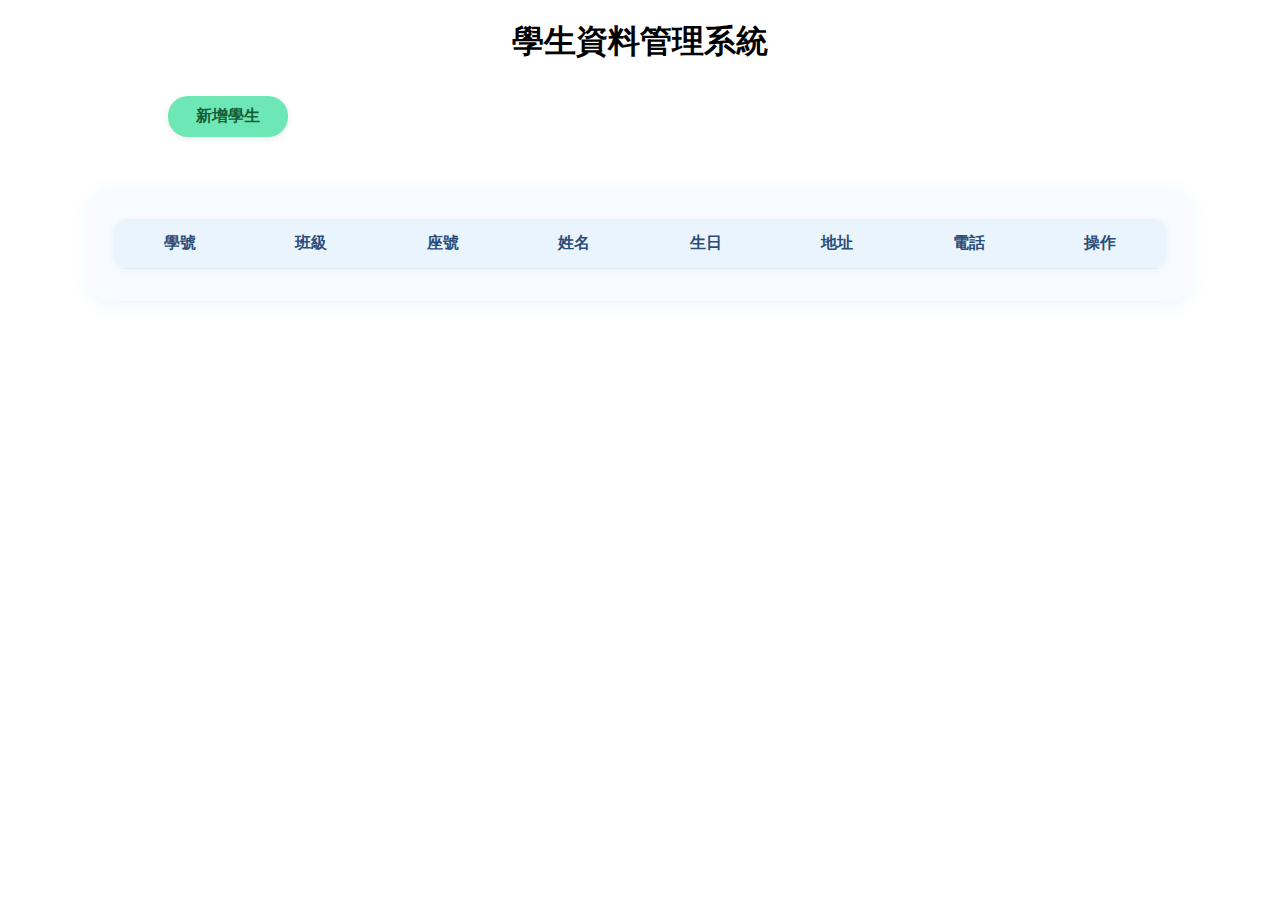
<file: 11401-AJAX-master/app2/index.html>
<!DOCTYPE html>
<html lang="en">
<head>
    <meta charset="UTF-8">
    <meta name="viewport" content="width=device-width, initial-scale=1.0">
    <meta http-equiv="X-UA-Compatible" content="ie=edge">
    <title>學生資料管理系統</title>
    <link rel="shortcut icon" href="#" type="image/x-icon">
    <link rel="stylesheet" href="style.css">
    <!---匯入要使用的函式庫--->
    <script src="jquery.js"></script>
  <style>
    .class-nav{
      width:fit-content;
      margin: 0 auto;
    }
  .class-nav button {
    background-color: #7ec9f5;
    border: none;
    border-radius: 20px;
    box-shadow: 0 2px 6px rgba(0,0,0,0.08);
    padding: 10px 24px;
    margin: 6px 8px;
    font-size: 1rem;
    cursor: pointer;
    transition: background 0.2s, box-shadow 0.2s;
  }
  .class-nav button:hover {
    background-color: #708ef1;
    box-shadow: 0 4px 12px rgba(60,60,180,0.15);
  }

  .class-nav button.active{
    background-color: #708ef1;
    /* color: white; */
  }

  .students {
    margin: 32px auto;
    max-width: 1100px;
    background: #f8fbff;
    border-radius: 18px;
    box-shadow: 0 4px 18px rgba(60, 120, 200, 0.08);
    padding: 32px 24px;
  }

  .students table {
    width: 100%;
    border-collapse: collapse;
    background: white;
    border-radius: 12px;
    overflow: hidden;
    box-shadow: 0 2px 8px rgba(60, 120, 200, 0.06);
  }

  .students th, .students td {
    padding: 14px 12px;
    text-align: center;
    border-bottom: 1px solid #e3eaf2;
    font-size: 1rem;
  }

  .students th {
    background: #eaf4fc;
    color: #2a4d7a;
    font-weight: 600;
  }

  .students tr:last-child td {
    border-bottom: none;
  }

  .students tbody tr:hover {
    background: #f0f6ff;
    transition: background 0.2s;
  }
  .edit-btn, .delete-btn {
    padding: 7px 18px;
    border: none;
    border-radius: 16px;
    font-size: 0.98rem;
    margin: 0 4px;
    cursor: pointer;
    transition: background 0.18s, color 0.18s, box-shadow 0.18s;
    box-shadow: 0 1px 4px rgba(60,120,200,0.07);
  }

  .edit-btn {
    background-color: #ffe082;
    color: #4e3d00;
  }

  .edit-btn:hover {
    background-color: #ffd54f;
    color: #2d2200;
  }

  .delete-btn {
    background-color: #ff8a80;
    color: #fff;
  }

  .delete-btn:hover {
    background-color: #e53935;
    color: #fff;
  }
  .add-student{
    background-color: #6ee7b7;
      color: #155e36;
      border: none;
      border-radius: 20px;
      box-shadow: 0 2px 6px rgba(0,0,0,0.08);
      padding: 10px 28px;
      font-size: 1rem;
      font-weight: 600;
      margin: 12px 0 18px 8px;
      cursor: pointer;
      transition: background 0.2s, box-shadow 0.2s;
  }
  </style>

</head>
<body>
  <h1 class="header">學生資料管理系統</h1>
  <div class="class-nav"></div>
  <div style="width:75%;margin:10px auto;">
    <button class="add-student" onclick="location.href='add_student.html'">
      新增學生
    </button>
    
  </div>
  <div class="students">
    <table>
      <thead>
        <tr>
          <th>學號</th>
          <th>班級</th>
          <th>座號</th>
          <th>姓名</th>
          <th>生日</th>
          <th>地址</th>
          <th>電話</th>
          <th>操作</th>
        </tr>
      </thead>
      <tbody>
      </tbody>
    </table>

  </div>
  
</body>
</html>
<script>
/************************************
* 1.考慮觸發行為的事件
* 2.建立監聽行為
* 3.考慮是否需要代入參數
* 4.是否會有回傳值？回傳值的功用及處理？
* 5.是否需要更新畫面內容？更新畫面的方法？
************************************/

getClassrooms();

//取得所有班級資料
function getClassrooms(){
  $.get("./api/classrooms.php",function(classrooms){
      console.log(classrooms)
      $(".class-nav").html('');
      classrooms.forEach(item=>{
         $(".class-nav").append(`<button data-classroom='${item.classroom}'>${item.name}</button>`)
      })

      $('.class-nav button').on('click',function(){
        let classroom = $(this).data('classroom');
          getClassStudents(classroom);

          $('.class-nav button').removeClass('active'); // 移除所有按鈕的 active 類別
          $(this).addClass('active'); // 為當前按鈕添加 active 類別
      })
  })
}
getClassStudents('101'); // 預設載入101班級的學生資料
//取得班級資料的函式
function getClassStudents(classroom){
  $(".students tbody").html(''); // 清空現有的學生資料
  $.get(`./api/get_students.php`,{classroom},function(data){
    console.log(data);
    //這裡可以處理取得的班級資料，例如顯示在畫面上
    data.forEach(student=>{

      $(".students tbody").append(`
        <tr>
          <td>${student.uni_id}</td>
          <td>${student.classname}</td>
          <td>${student.seat_num}</td>
          <td>${student.name}</td>
          <td>${student.birthday}</td>
          <td>${student.address}</td>
          <td>${student.telphone}</td>
          <td>
            <button class="edit-btn" data-id="${student.id}"  onclick="location.href='edit_student.html?id=${student.id}'">編輯</button>
            <button class="delete-btn" data-id="${student.id}" onclick='del(${student.id})'>刪除</button>
          </td>
        </tr>
      `);

    })




  })
}

//新增資料的函式
function create(){

}

//查詢資料的函式
function query(){

}

//編輯資料的函式
function update(){

}

//刪除資料的函式
//$(".delete-btn").on("click",()=>{})
function del(id){

  if(confirm("確定要刪除這筆資料嗎?")){
    $.post("./api/del_student.php",{id},function(res){
      console.log(res);
      if(res.success){
        alert("刪除成功");
        //location.reload(); // 刷新頁面
        getClassStudents($('.class-nav button.active').data('classroom')); // 刷新當前班級的學生資料
      }else{
        alert("刪除失敗，請稍後再試");
      }
    });
  }
}

</script>
</file>
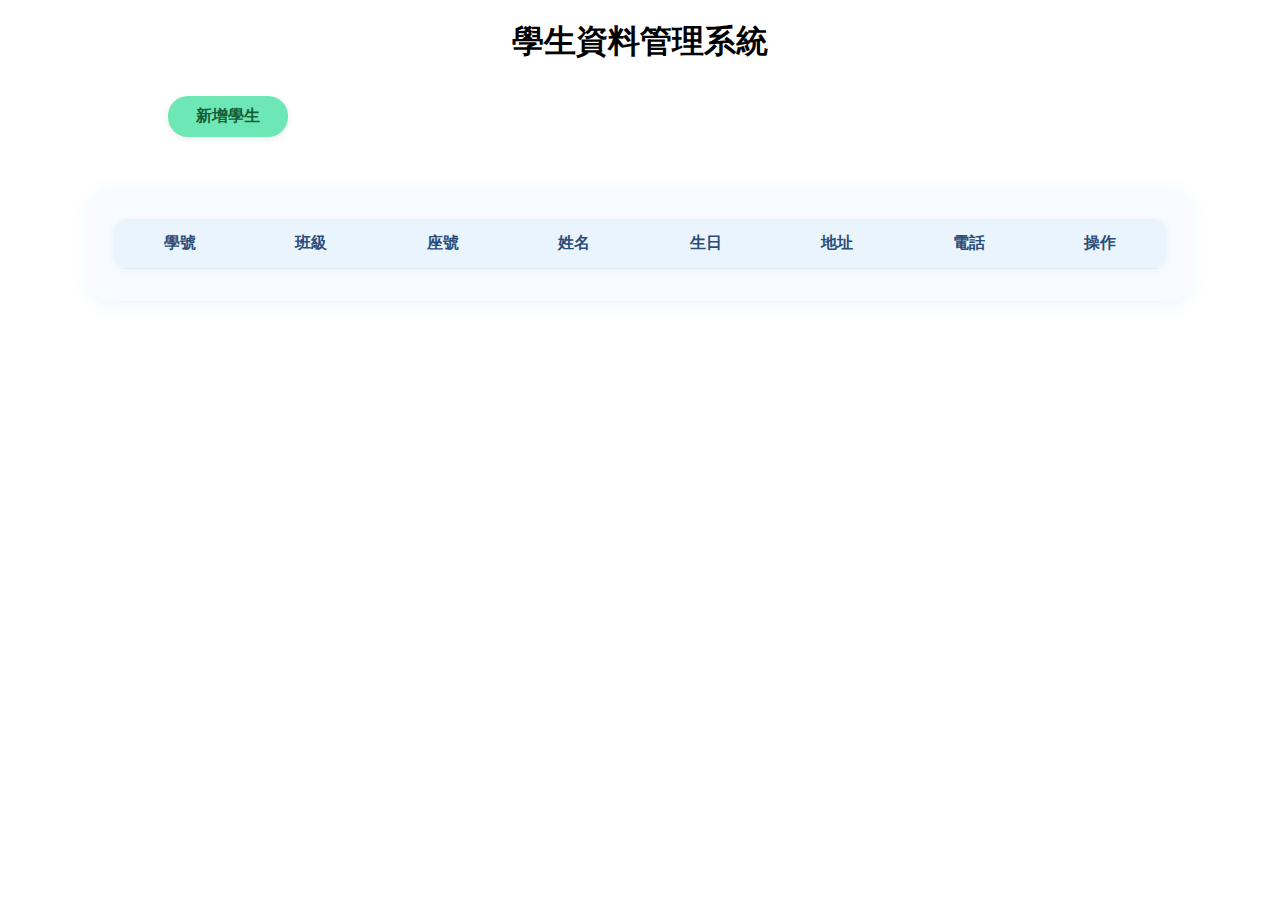
<file: 11401-AJAX-master/app3/index.html>
<!DOCTYPE html>
<html lang="en">

<head>
  <meta charset="UTF-8" />
  <meta name="viewport" content="width=device-width, initial-scale=1.0" />
  <meta http-equiv="X-UA-Compatible" content="ie=edge" />
  <title>學生資料管理系統</title>
  <link rel="shortcut icon" href="#" type="image/x-icon" />
  <link rel="stylesheet" href="style.css" />
  <!---匯入要使用的函式庫--->
  <link href="https://cdn.jsdelivr.net/npm/bootstrap@5.3.7/dist/css/bootstrap.min.css" rel="stylesheet"
    integrity="sha384-LN+7fdVzj6u52u30Kp6M/trliBMCMKTyK833zpbD+pXdCLuTusPj697FH4R/5mcr" crossorigin="anonymous" />

  <script src="jquery.js"></script>
  <style>
    .class-nav {
      width: fit-content;
      margin: 0 auto;
    }

    .class-nav button {
      background-color: #7ec9f5;
      border: none;
      border-radius: 20px;
      box-shadow: 0 2px 6px rgba(0, 0, 0, 0.08);
      padding: 10px 24px;
      margin: 6px 8px;
      font-size: 1rem;
      cursor: pointer;
      transition: background 0.2s, box-shadow 0.2s;
    }

    .class-nav button:hover {
      background-color: #708ef1;
      box-shadow: 0 4px 12px rgba(60, 60, 180, 0.15);
    }

    .class-nav button.active {
      background-color: #708ef1;
      /* color: white; */
    }

    .students {
      margin: 32px auto;
      max-width: 1100px;
      background: #f8fbff;
      border-radius: 18px;
      box-shadow: 0 4px 18px rgba(60, 120, 200, 0.08);
      padding: 32px 24px;
    }

    .students table {
      width: 100%;
      border-collapse: collapse;
      background: white;
      border-radius: 12px;
      overflow: hidden;
      box-shadow: 0 2px 8px rgba(60, 120, 200, 0.06);
    }

    .students th,
    .students td {
      padding: 14px 12px;
      text-align: center;
      border-bottom: 1px solid #e3eaf2;
      font-size: 1rem;
    }

    .students th {
      background: #eaf4fc;
      color: #2a4d7a;
      font-weight: 600;
    }

    .students tr:last-child td {
      border-bottom: none;
    }

    .students tbody tr:hover {
      background: #f0f6ff;
      transition: background 0.2s;
    }

    .edit-btn,
    .delete-btn {
      padding: 7px 18px;
      border: none;
      border-radius: 16px;
      font-size: 0.98rem;
      margin: 0 4px;
      cursor: pointer;
      transition: background 0.18s, color 0.18s, box-shadow 0.18s;
      box-shadow: 0 1px 4px rgba(60, 120, 200, 0.07);
    }

    .edit-btn {
      background-color: #ffe082;
      color: #4e3d00;
    }

    .edit-btn:hover {
      background-color: #ffd54f;
      color: #2d2200;
    }

    .delete-btn {
      background-color: #ff8a80;
      color: #fff;
    }

    .delete-btn:hover {
      background-color: #e53935;
      color: #fff;
    }

    .add-student {
      background-color: #6ee7b7;
      color: #155e36;
      border: none;
      border-radius: 20px;
      box-shadow: 0 2px 6px rgba(0, 0, 0, 0.08);
      padding: 10px 28px;
      font-size: 1rem;
      font-weight: 600;
      margin: 12px 0 18px 8px;
      cursor: pointer;
      transition: background 0.2s, box-shadow 0.2s;
    }
  </style>
</head>

<body>
  <h1 class="header">學生資料管理系統</h1>
  <div class="class-nav"></div>
  <div style="width: 75%; margin: 10px auto">
    <button class="add-student btn btn-primary" type="button">
      新增學生
    </button>
  </div>
  <div class="students">
    <table>
      <thead>
        <tr>
          <th>學號</th>
          <th>班級</th>
          <th>座號</th>
          <th>姓名</th>
          <th>生日</th>
          <th>地址</th>
          <th>電話</th>
          <th>操作</th>
        </tr>
      </thead>
      <tbody></tbody>
    </table>
  </div>

  <div id="modal">
    <!--modal-->

    <!--modal-->
  </div>
</body>

</html>
<script src="https://cdn.jsdelivr.net/npm/bootstrap@5.3.7/dist/js/bootstrap.bundle.min.js"
  integrity="sha384-ndDqU0Gzau9qJ1lfW4pNLlhNTkCfHzAVBReH9diLvGRem5+R9g2FzA8ZGN954O5Q" crossorigin="anonymous"></script>
<script>

//modal的控制

$(".add-student").on('click',function (){
  $.get("./add_student.php",function(modal){
    $("#modal").html(modal)
    const studentModal = new bootstrap.Modal('#studentModal', {
        keyboard: false
    })
    studentModal.show();

  })
})




  /************************************
   * 1.考慮觸發行為的事件
   * 2.建立監聽行為
   * 3.考慮是否需要代入參數
   * 4.是否會有回傳值？回傳值的功用及處理？
   * 5.是否需要更新畫面內容？更新畫面的方法？
   ************************************/





  getClassrooms();

  //取得所有班級資料
  function getClassrooms() {
    $.get("./api/classrooms.php", function (classrooms) {
      console.log(classrooms);
      $(".class-nav").html("");
      classrooms.forEach((item) => {
        $(".class-nav").append(
          `<button data-classroom='${item.classroom}'>${item.name}</button>`
        );
      });

      $(".class-nav button").on("click", function () {
        let classroom = $(this).data("classroom");
        getClassStudents(classroom);

        $(".class-nav button").removeClass("active"); // 移除所有按鈕的 active 類別
        $(this).addClass("active"); // 為當前按鈕添加 active 類別
      });
    });
  }
  getClassStudents("101"); // 預設載入101班級的學生資料
  //取得班級資料的函式
  function getClassStudents(classroom) {
    $(".students tbody").html(""); // 清空現有的學生資料
    $.get(`./api/get_students.php`, { classroom }, function (data) {
      console.log(data);
      //這裡可以處理取得的班級資料，例如顯示在畫面上
      data.forEach((student) => {
        $(".students tbody").append(`
        <tr>
          <td>${student.uni_id}</td>
          <td>${student.classname}</td>
          <td>${student.seat_num}</td>
          <td>${student.name}</td>
          <td>${student.birthday}</td>
          <td>${student.address}</td>
          <td>${student.telphone}</td>
          <td>
            <button class="edit-btn" data-id="${student.id}">編輯</button>
            <button class="delete-btn" data-id="${student.id}" onclick='del(${student.id})'>刪除</button>
          </td>
        </tr>
      `);
      });



      //在載入完學生資料後，為每個編輯按鈕添加點擊事件
      $(".edit-btn").on("click", function () {

        
        $.get("./edit_student.php",{id:$(this).data("id")},(modal)=>{
          $("#modal").html(modal)
          getStudent($(this).data("id"));
         // 2. 取得剛剛插入的 DOM element
        const modalEl = document.getElementById("studentModal");

        // 3. 建立 Bootstrap Modal 實例
        const studentModal = new bootstrap.Modal(modalEl, {
          keyboard: false
        });

          $("#studentModal").on("hidden.bs.modal",function(){
            studentModal.dispose(); // 釋放 modal 的資源
            $("#modal").empty();
          }) 
          studentModal.show();
        })
      

      }
      )
    });
  }

  //新增資料的函式
  function create() { }

  //查詢資料的函式
  function query() { }

  //編輯資料的函式
  function update() { }

  //刪除資料的函式
  //$(".delete-btn").on("click",()=>{})
  function del(id) {
    if (confirm("確定要刪除這筆資料嗎?")) {
      $.post("./api/del_student.php", { id }, function (res) {
        console.log(res);
        if (res.success) {
          alert("刪除成功");
          //location.reload(); // 刷新頁面
          getClassStudents($(".class-nav button.active").data("classroom")); // 刷新當前班級的學生資料
        } else {
          alert("刪除失敗，請稍後再試");
        }
      });
    }
  }
</script>
</file>
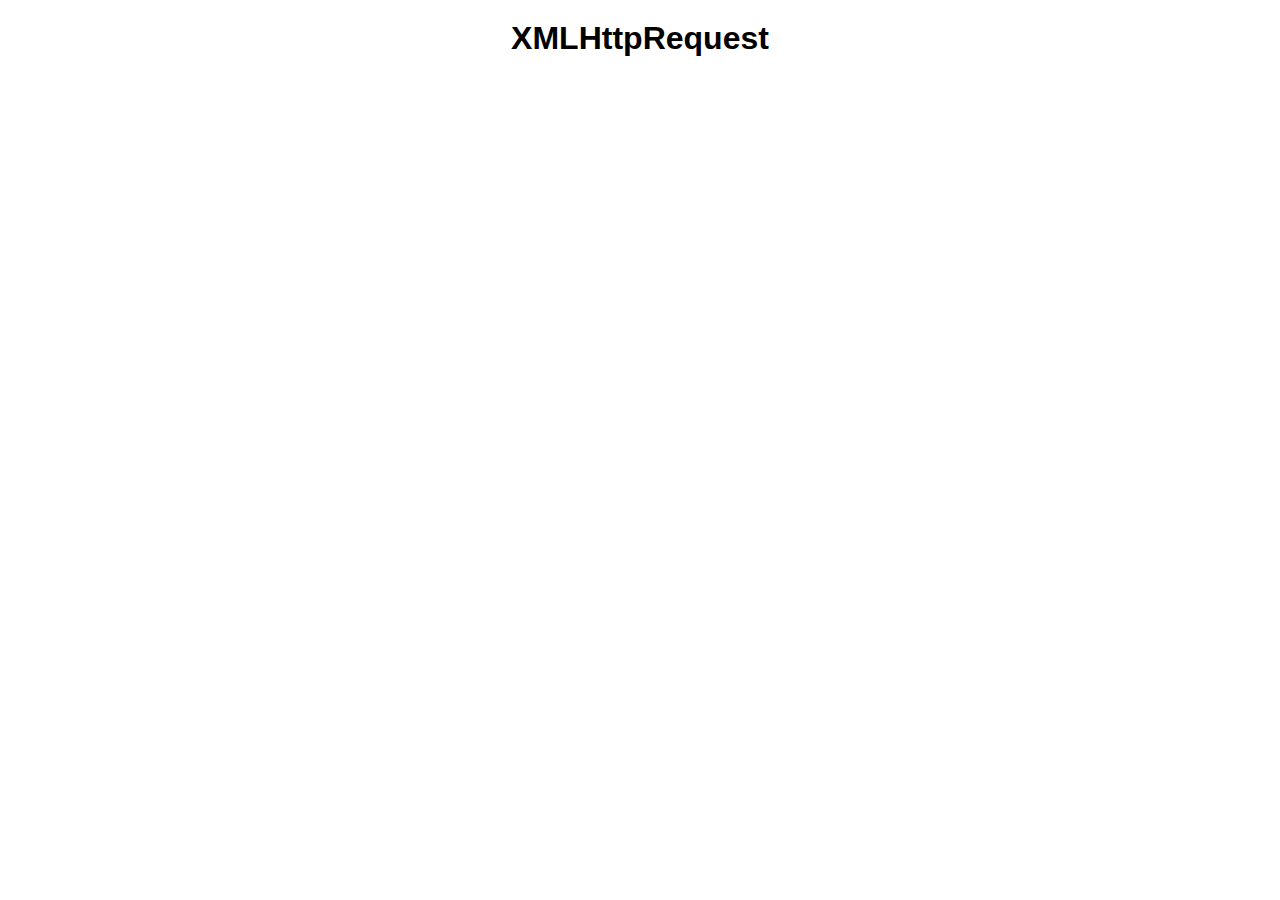
<file: 11401-AJAX-master/xhr.html>
<!DOCTYPE html>
<html lang="en">
<head>
    <meta charset="UTF-8">
    <meta name="viewport" content="width=device-width, initial-scale=1.0">
    <meta http-equiv="X-UA-Compatible" content="ie=edge">
    <title>XMLHttpRequest</title>
    <link rel="shortcut icon" href="#" type="image/x-icon">
    <link rel="stylesheet" href="style.css">
    <style>
        ul li{
            width:80%;
            padding:10px;
            border-radius:5px;
            border:1px solid #ccc;
            box-shadow:1px 1px 10px #aaa;
            margin:10px;
        }
        ul li:hover{
            width:81%;
            background-color:lightgreen;
        }
    </style>
</head>
<body>
    <h1 class="header">XMLHttpRequest</h1>

    <div class="title"></div>
    <div></div>
    <h4></h4>
    <ul></ul>

</body>
</html>
<script>
    /********************************************************
    * 1.api網址  https://kktix.com/events.json
    * 2.宣告一個XMLHttpRequest物件
    * 3.建立請求的各項設定及實質內容
    * 4.建立得到回應時的各項行為
    * 5.送出請求
    ********************************************************/

    //宣告一個XMLHttpRequest物件
    let xhr=new XMLHttpRequest;

    //建立請求的各項設定及實質內容
    xhr.open('get','https://kktix.com/events.json');

    //建立得到回應時的各項設定及行為

    xhr.onload=function(){  
        var type=xhr.getResponseHeader("Content-Type");
        var status=xhr.status
        var response=xhr.responseText
        let data=JSON.parse(response);
        //console.log(data);
        let events=data.entry
        let li="";
        console.log(events);
/*         events.forEach((event ,idx)=> {
            li=li+"<li>"+event.title+"</li>";
            
        }); */
        //console.log(li)
        document.getElementsByTagName('ul')[0].innerHTML=li;
        document.getElementsByClassName('title')[0].innerHTML=data.title
}   

    //送出請求
    xhr.send();

    </script>
</file>
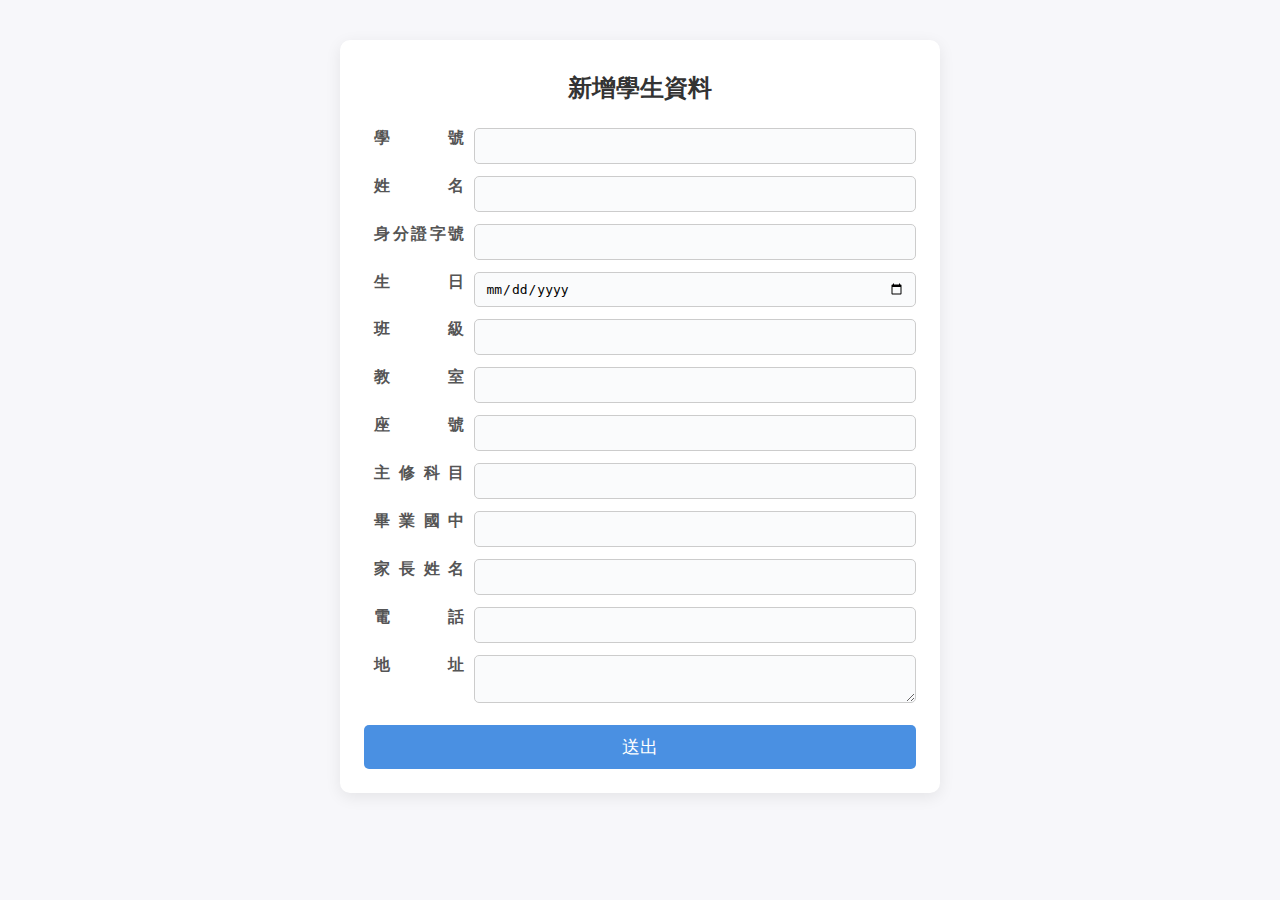
<file: 11401-AJAX-master/app2/add_student.html>
<!DOCTYPE html>
<html lang="en">
<head>
    <meta charset="UTF-8">
    <meta name="viewport" content="width=device-width, initial-scale=1.0">
    <title>新增學生</title>
    <script src="jquery.js"></script>
</head>
<body>
    <style>
        *{
            box-sizing: border-box;
            margin: 0;
            padding: 0;
        }
        body {
            font-family: Arial, sans-serif;
            background: #f7f7fa;
            margin: 0;
            padding: 0;
        }
        
        .form-container {
            background: #fff;
            max-width: 600px;
            margin: 40px auto;
            padding: 32px 24px 24px 24px;
            border-radius: 10px;
            box-shadow: 0 4px 16px rgba(0,0,0,0.08);
        }
        h2 {
            text-align: center;
            color: #333;
            margin-bottom: 24px;
        }
        .form-group {
            margin-bottom: 12px;
            display:flex;
        }
        label {
            display: inline-block;
            width:20%;
            margin-bottom: 6px;
            color: #555;
            font-weight: bold;
            text-align-last:justify;
            padding:0 10px;
        }
        input, select, textarea {
            width: 80%;
            padding: 8px 10px;
            border: 1px solid #ccc;
            border-radius: 5px;
            font-size: 1em;
            background: #fafbfc;
            transition: border 0.2s;
        }
        input:focus, textarea:focus {
            border-color: #4a90e2;
            outline: none;
        }
        button {
            width: 100%;
            padding: 10px;
            background: #4a90e2;
            color: #fff;
            border: none;
            border-radius: 5px;
            font-size: 1.1em;
            cursor: pointer;
            margin-top: 10px;
            transition: background 0.2s;
        }
        button:hover {
            background: #357abd;
        }
    </style>
    <div class="form-container">
        <h2>新增學生資料</h2>
        <form>
            <div class="form-group">
            <label for="uni_id">學號</label>
            <input type="number" id="uni_id" name="uni_id" value="">
            </div>
            <div class="form-group">
            <label for="name">姓名</label>
            <input type="text" id="name" name="name" value="">
            </div>
            <div class="form-group">
            <label for="national_id">身分證字號</label>
            <input type="text" id="national_id" name="national_id" value="">
            </div>
            <div class="form-group">
            <label for="birthday">生日</label>
            <input type="date" id="birthday" name="birthday" value="">
            </div>
            <div class="form-group">
            <label for="classname">班級</label>
            <input type="text" id="classname" name="classname" value="">
            </div>
            <div class="form-group">
            <label for="classroom">教室</label>
            <input type="number" id="classroom" name="classroom" value="">
            </div>
            <div class="form-group">
            <label for="seat_num">座號</label>
            <input type="number" id="seat_num" name="seat_num" value="">
            </div>
            <div class="form-group">
            <label for="major">主修科目</label>
            <input type="text" id="major" name="major" value="">
            </div>
            <div class="form-group">
            <label for="secondary">畢業國中</label>
            <input type="text" id="secondary" name="secondary" value="">
            </div>
            <div class="form-group">
            <label for="parent">家長姓名</label>
            <input type="text" id="parent" name="parent" value="">
            </div>
            <div class="form-group">
            <label for="telphone">電話</label>
            <input type="tel" id="telphone" name="telphone" value="">
            </div>
            <div class="form-group">
            <label for="address">地址</label>
            <textarea id="address" name="address" rows="2"></textarea>
            </div>
            <button type="button" onclick="add()">送出</button>
        </form>
    </div>
</body>
</html>

<script>

function add(){

    let data = {
        uni_id: $("#uni_id").val(),
        name: $("#name").val(),
        national_id: $("#national_id").val(),
        birthday: $("#birthday").val(),
        classroom: $("#classroom").val(),
        seat_num: $("#seat_num").val(),
        major: $("#major").val(),
        secondary: $("#secondary").val(),
        parent: $("#parent").val(),
        telphone: $("#telphone").val(),
        address: $("#address").val()
    };
 
    $.post("./api/save_student.php", data, function(res){
        console.log(data,res);
        if (res.success) {
            alert("新增成功");
            location.href = "index.html"; // 返回主頁
        } else {
            alert("新增失敗：" + res.message);
        }
    });
}
</script>
</file>
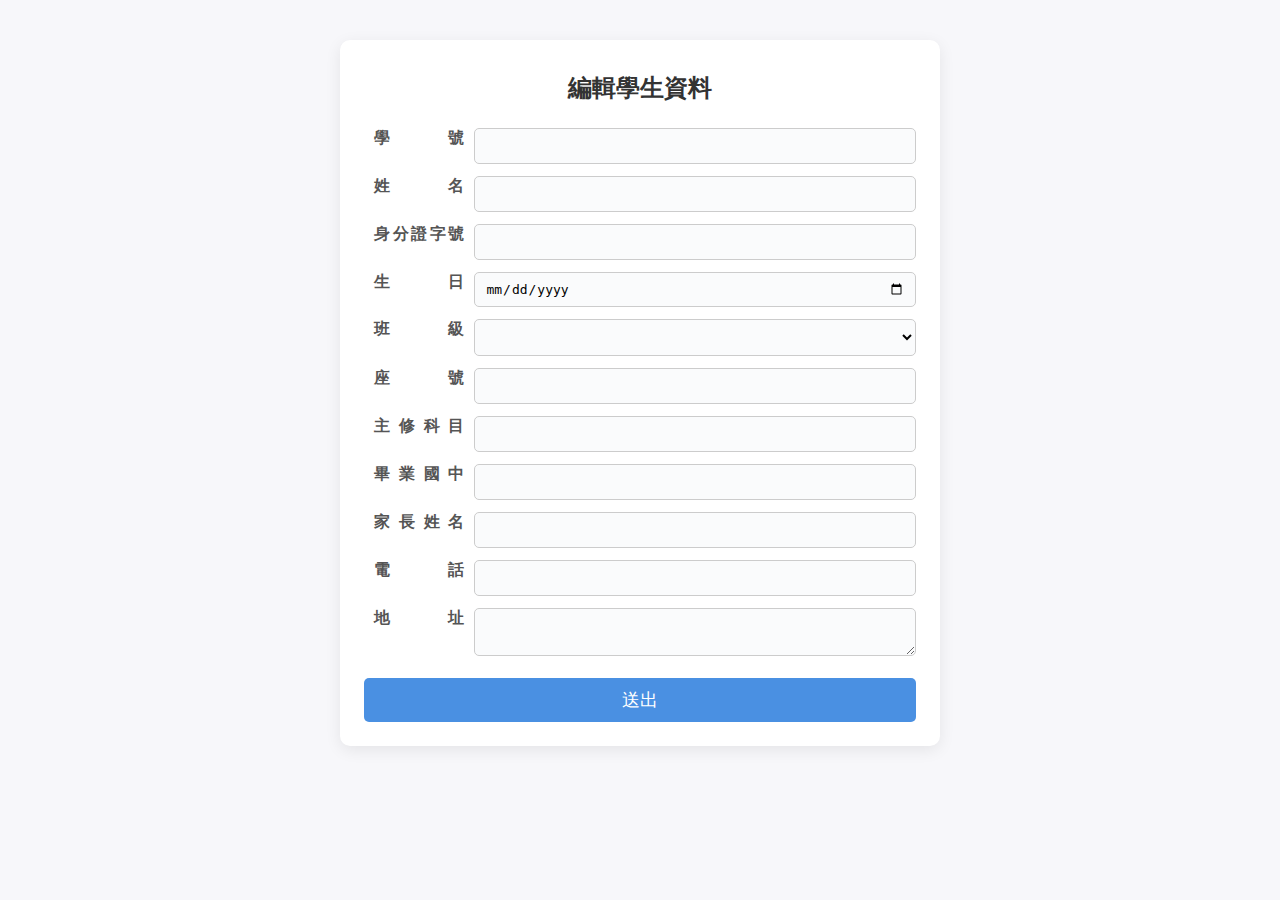
<file: 11401-AJAX-master/app2/edit_student.html>
<!DOCTYPE html>
<html lang="en">
<head>
    <meta charset="UTF-8">
    <meta name="viewport" content="width=device-width, initial-scale=1.0">
    <title>編輯學生</title>
    <script src="jquery.js"></script>
</head>
<body>
    <style>
        *{
            box-sizing: border-box;
            margin: 0;
            padding: 0;
        }
        body {
            font-family: Arial, sans-serif;
            background: #f7f7fa;
            margin: 0;
            padding: 0;
        }
        
        .form-container {
            background: #fff;
            max-width: 600px;
            margin: 40px auto;
            padding: 32px 24px 24px 24px;
            border-radius: 10px;
            box-shadow: 0 4px 16px rgba(0,0,0,0.08);
        }
        h2 {
            text-align: center;
            color: #333;
            margin-bottom: 24px;
        }
        .form-group {
            margin-bottom: 12px;
            display:flex;
        }
        label {
            display: inline-block;
            width:20%;
            margin-bottom: 6px;
            color: #555;
            font-weight: bold;
            text-align-last:justify;
            padding:0 10px;
        }
        input, select, textarea {
            width: 80%;
            padding: 8px 10px;
            border: 1px solid #ccc;
            border-radius: 5px;
            font-size: 1em;
            background: #fafbfc;
            transition: border 0.2s;
        }
        input:focus, textarea:focus {
            border-color: #4a90e2;
            outline: none;
        }
        button {
            width: 100%;
            padding: 10px;
            background: #4a90e2;
            color: #fff;
            border: none;
            border-radius: 5px;
            font-size: 1.1em;
            cursor: pointer;
            margin-top: 10px;
            transition: background 0.2s;
        }
        button:hover {
            background: #357abd;
        }
    </style>
    <div class="form-container">
        <h2>編輯學生資料</h2>
        <form>
            <div class="form-group">
            <label for="uni_id">學號</label>
            <input type="number" id="uni_id" name="uni_id" value="">
            </div>
            <div class="form-group">
            <label for="name">姓名</label>
            <input type="text" id="name" name="name" value="">
            </div>
            <div class="form-group">
            <label for="national_id">身分證字號</label>
            <input type="text" id="national_id" name="national_id" value="">
            </div>
            <div class="form-group">
            <label for="birthday">生日</label>
            <input type="date" id="birthday" name="birthday" value="">
            </div>
            <div class="form-group">
            <label for="classroom">班級</label>
            <select name="classroom" id="classroom">
            </select>
            </div>
            <div class="form-group">
            <label for="seat_num">座號</label>
            <input type="number" id="seat_num" name="seat_num" value="">
            </div>
            <div class="form-group">
            <label for="major">主修科目</label>
            <input type="text" id="major" name="major" value="">
            </div>
            <div class="form-group">
            <label for="secondary">畢業國中</label>
            <input type="text" id="secondary" name="secondary" value="">
            </div>
            <div class="form-group">
            <label for="parent">家長姓名</label>
            <input type="text" id="parent" name="parent" value="">
            </div>
            <div class="form-group">
            <label for="telphone">電話</label>
            <input type="tel" id="telphone" name="telphone" value="">
            </div>
            <div class="form-group">
            <label for="address">地址</label>
            <textarea id="address" name="address" rows="2"></textarea>
            </div>
            <input type="hidden" name="id" id="id" value="">
            <button type="button" onclick="edit()">送出</button>
        </form>
    </div>
</body>
</html>

<script>

let urlParams = new URLSearchParams(window.location.search);
let id=urlParams.get('id');

getStudent(id); // 取得 URL 中的 id 參數並呼叫 getStudent 函式
/* let url=location.search.replace('?','').split('&');
let params={};
url.forEach(item=>{
    let tmp=item.split("=");
    params[tmp[0]]=tmp[1];
})
console.log(params); */
//let id = url.split('=')[1]; // 取得 URL 中的 id 參數
//console.log(id);

function classroomMenu(classroom){
    $.get("./api/classrooms.php",function(classrooms){
        console.log(classrooms);
        classrooms.forEach(item=>{
            let selected=(item.classroom == classroom)?'selected':'';
            $("#classroom").append(`<option value="${item.classroom}" ${selected}>${item.name}</option>`);
        })
    })
}
function getStudent(id){
    $.get("./api/get_student.php",{id},function(student){
        console.log(student)
        $("#uni_id").val(student.uni_id);
        $("#name").val(student.name);
        $("#national_id").val(student.national_id);
        $("#birthday").val(student.birthday);
        $("#seat_num").val(student.seat_num);
        $("#major").val(student.major);
        $("#secondary").val(student.secondary);
        $("#parent").val(student.parent);
        $("#telphone").val(student.telphone);
        $("#address").val(student.address);
        $("#id").val(student.id); // 將學生的 id 存入隱藏欄位
        classroomMenu(student.classroom); // 呼叫函式載入班級選項
    })
}


function edit(){

    let data = {
        uni_id: $("#uni_id").val(),
        name: $("#name").val(),
        national_id: $("#national_id").val(),
        birthday: $("#birthday").val(),
        classroom: $("#classroom").val(),
        seat_num: $("#seat_num").val(),
        major: $("#major").val(),
        secondary: $("#secondary").val(),
        parent: $("#parent").val(),
        telphone: $("#telphone").val(),
        address: $("#address").val(),
        id: $("#id").val() // 從隱藏欄位取得學生的 id
    };
 
    $.post("./api/save_student.php", data, function(res){
        console.log(res);
        if (res.success) {
            alert("修改成功");
            location.href = "index.html"; // 返回主頁
        } else {
            alert("修改失敗：" + res.message);
        }
    });
}
</script>
</file>
<file: 11401-AJAX-master/app2/style.css>
*{
    font-family: "微軟正黑體",Arial, Helvetica, sans-serif;
    font-size:16px;
    padding:0;
    margin:0;
    list-style-type: none;
    box-sizing: border-box;
    text-decoration: none;
}

.header{
    margin:10px auto;
    padding:10px;
    text-align: center;
    font-size:32px;
}
</file>
<file: 11401-AJAX-master/app3/style.css>
*{
    font-family: "微軟正黑體",Arial, Helvetica, sans-serif;
    font-size:16px;
    padding:0;
    margin:0;
    list-style-type: none;
    box-sizing: border-box;
    text-decoration: none;
}

.header{
    margin:10px auto;
    padding:10px;
    text-align: center;
    font-size:32px;
}
</file>
<file: 11401-AJAX-master/style.css>
*{
    font-family: "微軟正黑體",Arial, Helvetica, sans-serif;
    font-size:1em;
    padding:0;
    margin:0;
    list-style-type: none;
    box-sizing: border-box;
    text-decoration: none;
}
.types{
    width:400px;
    margin:20px auto;
    padding:20px;
    border:1px solid #999;
    border-radius:50px;
    box-shadow: 2px 2px 5px #ccc;
    text-align: center;
    position:relative;
    transition: all 0.5s ease;
    transform: scale(1);
    top:0;
}
.types:hover{
    border:2px solid blue;
    background:lightcyan;
    transition: all 0.5s ease;
    transform: scale(1.08);
    top:-4px;
}
.header{
    margin:10px auto;
    padding:10px;
    text-align: center;
    font-size:32px;
}
</file>
